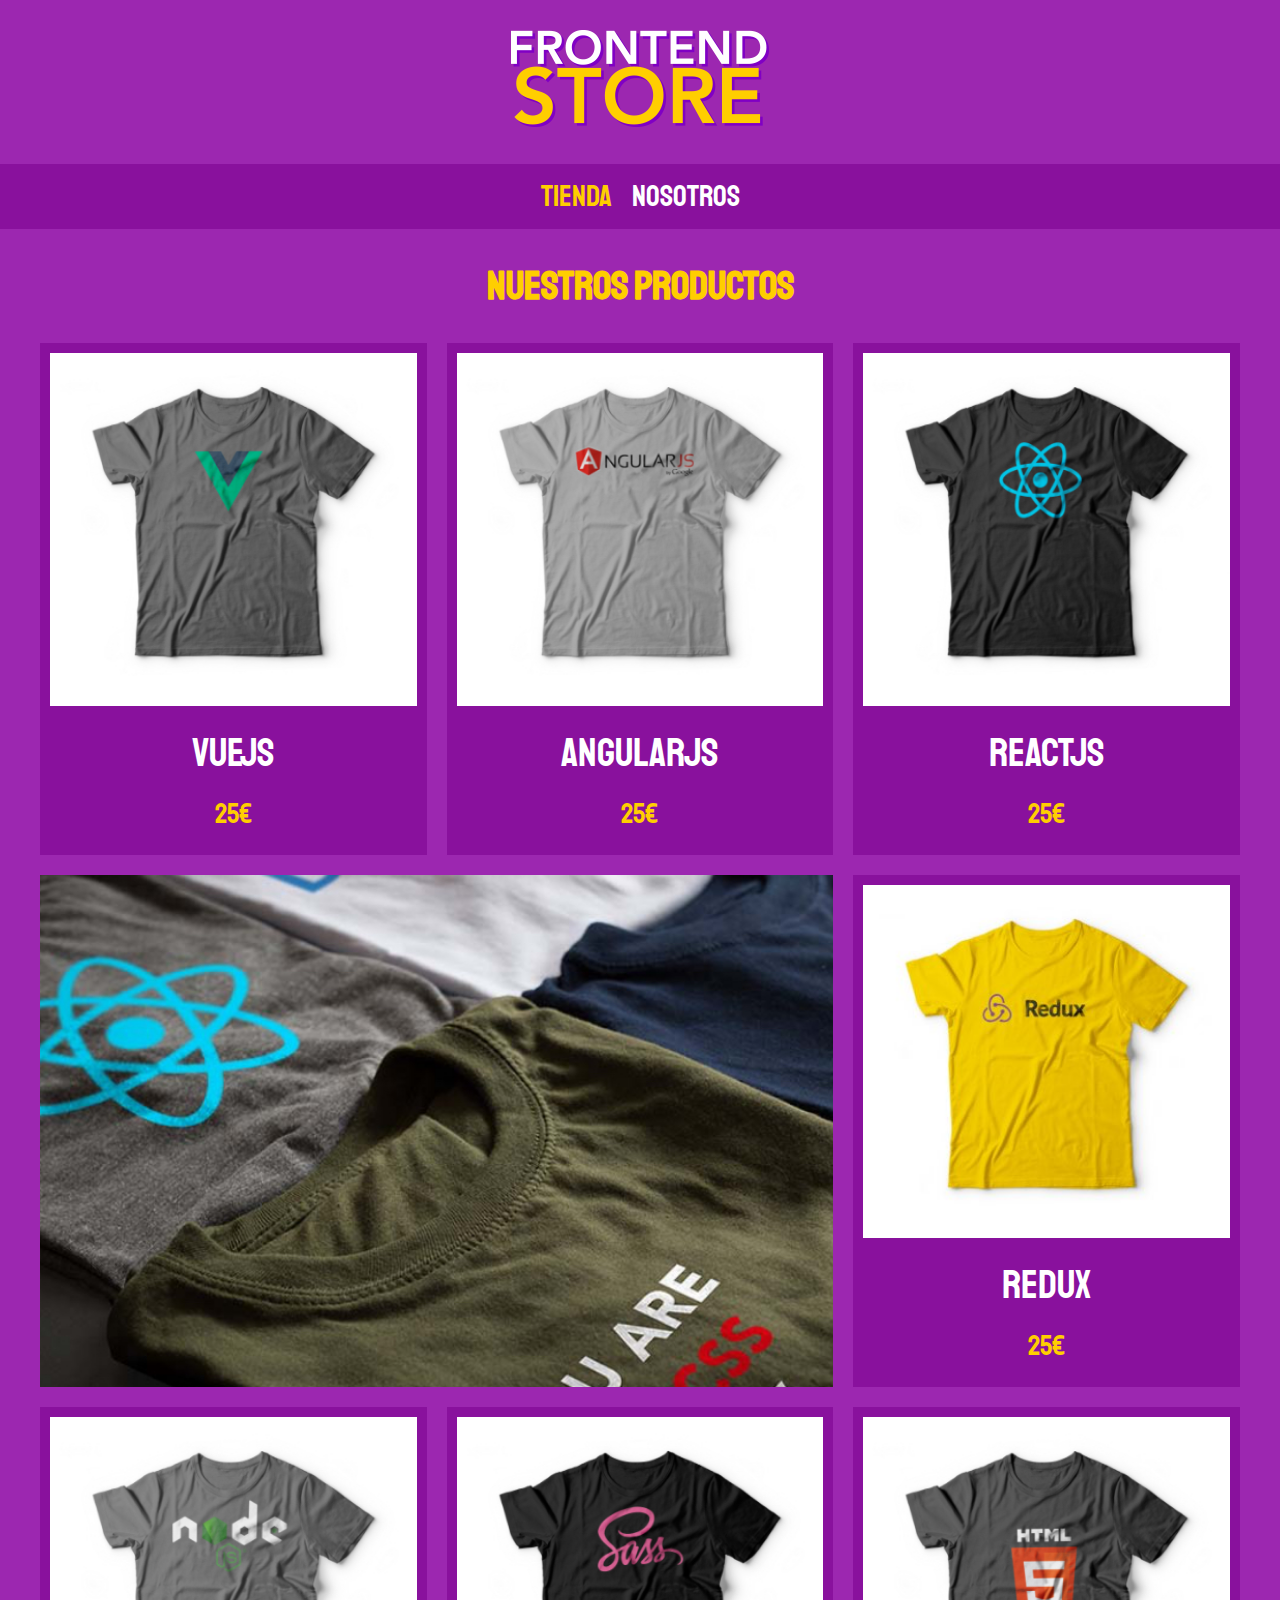
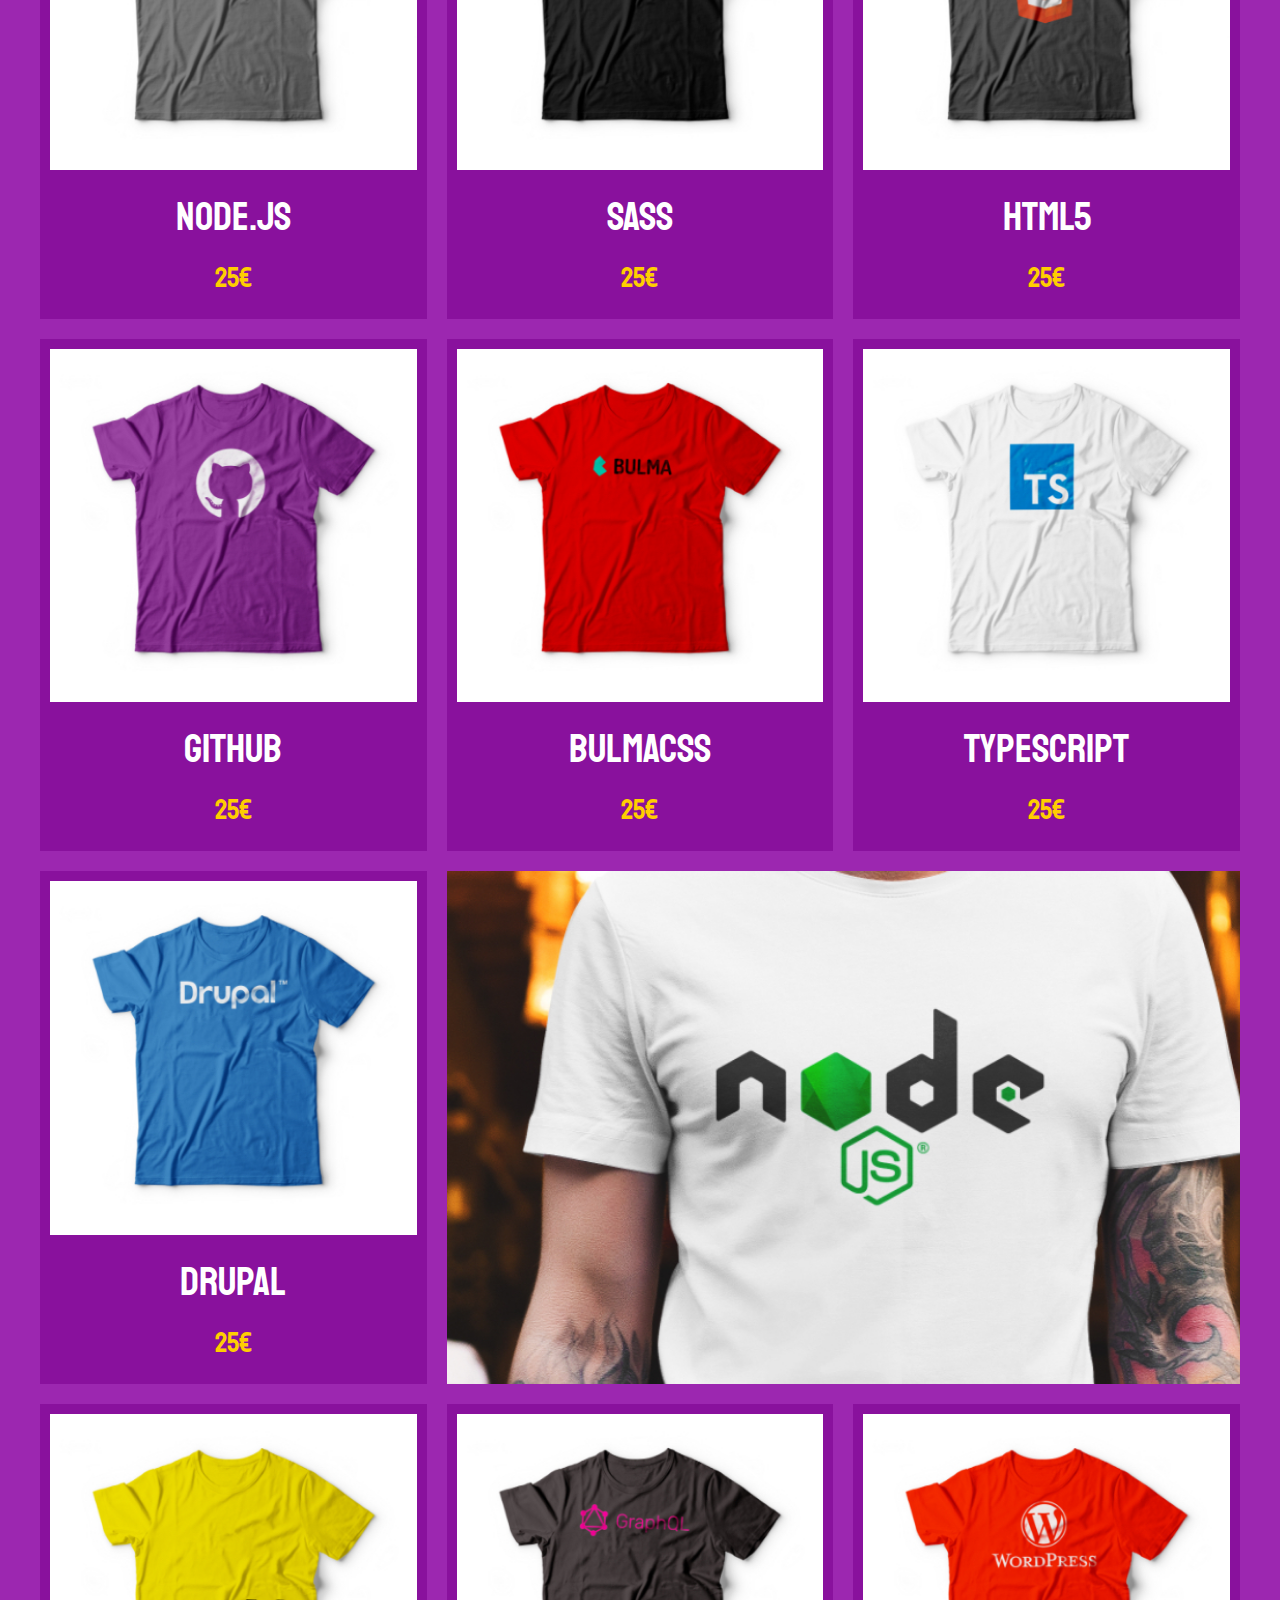
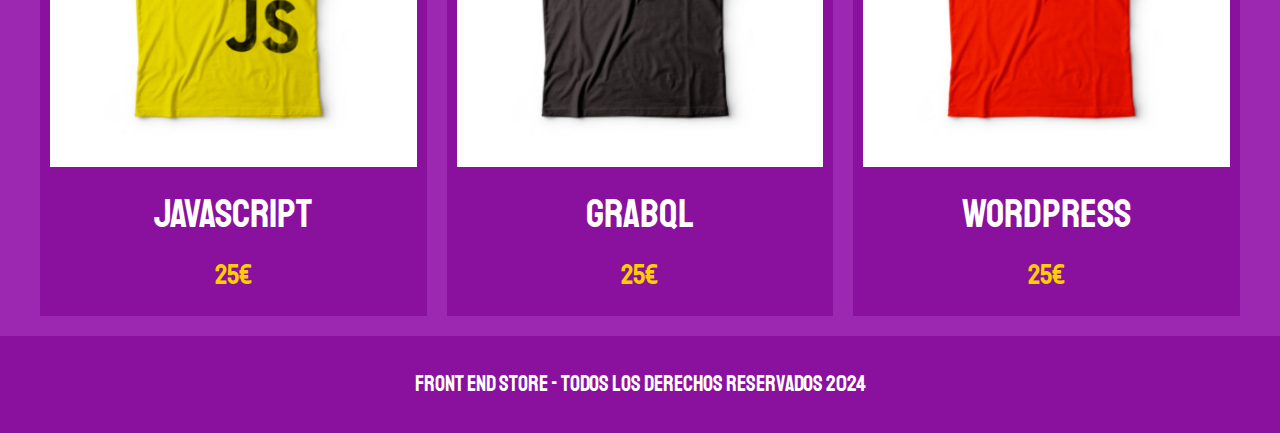
<file: index.html>
<!DOCTYPE html>
<html lang="en">
  <head>
    <meta charset="UTF-8" />
    <meta name="viewport" content="width=device-width, initial-scale=1.0" />
    <title>FrontEnd Store</title>
    <link rel="stylesheet" href="css/normalize.css" />
    <link rel="preconnect" href="https://fonts.googleapis.com" />
    <link rel="preconnect" href="https://fonts.gstatic.com" crossorigin />
    <link
      href="https://fonts.googleapis.com/css2?family=Staatliches&display=swap"
      rel="stylesheet"
    />
    <link rel="stylesheet" href="css/styles.css" />
  </head>
  <body>
    <header class="header">
      <a href="index.html">
        <img class="header__logo" src="img/logo.png" alt="Logotipo" />
      </a>
    </header>

    <nav class="navegacion">
      <a class="navegacion__enlace navegacion__enlace--activo" href="index.html"
        >Tienda</a
      >
      <a class="navegacion__enlace" href="nosotros.html">Nosotros</a>
    </nav>

    <main class="contenedor">
      <h1>Nuestros Productos</h1>

      <div class="grid">
        <div class="producto">
          <a href="producto.html">
            <img class="producto__imagen" src="img/1.jpg" alt="imagen camisa" />
            <div class="producto__informacion">
              <p class="producto__nombre">VueJS</p>
              <p class="producto__precio">25€</p>
            </div>
          </a>
        </div>
        <!-- .producto -->
        <div class="producto">
          <a href="producto.html">
            <img class="producto__imagen" src="img/2.jpg" alt="imagen camisa" />
            <div class="producto__informacion">
              <p class="producto__nombre">AngularJS</p>
              <p class="producto__precio">25€</p>
            </div>
          </a>
        </div>
        <!-- .producto -->
        <div class="producto">
          <a href="producto.html">
            <img class="producto__imagen" src="img/3.jpg" alt="imagen camisa" />
            <div class="producto__informacion">
              <p class="producto__nombre">ReactJS</p>
              <p class="producto__precio">25€</p>
            </div>
          </a>
        </div>
        <!-- .producto -->
        <div class="producto">
          <a href="producto.html">
            <img class="producto__imagen" src="img/4.jpg" alt="imagen camisa" />
            <div class="producto__informacion">
              <p class="producto__nombre">Redux</p>
              <p class="producto__precio">25€</p>
            </div>
          </a>
        </div>
        <!-- .producto -->
        <div class="producto">
          <a href="producto.html">
            <img class="producto__imagen" src="img/5.jpg" alt="imagen camisa" />
            <div class="producto__informacion">
              <p class="producto__nombre">Node.js</p>
              <p class="producto__precio">25€</p>
            </div>
          </a>
        </div>
        <!-- .producto -->
        <div class="producto">
          <a href="producto.html">
            <img class="producto__imagen" src="img/6.jpg" alt="imagen camisa" />
            <div class="producto__informacion">
              <p class="producto__nombre">SASS</p>
              <p class="producto__precio">25€</p>
            </div>
          </a>
        </div>
        <!-- .producto -->
        <div class="producto">
          <a href="producto.html">
            <img class="producto__imagen" src="img/7.jpg" alt="imagen camisa" />
            <div class="producto__informacion">
              <p class="producto__nombre">HTML5</p>
              <p class="producto__precio">25€</p>
            </div>
          </a>
        </div>
        <!-- .producto -->
        <div class="producto">
          <a href="producto.html">
            <img class="producto__imagen" src="img/8.jpg" alt="imagen camisa" />
            <div class="producto__informacion">
              <p class="producto__nombre">Github</p>
              <p class="producto__precio">25€</p>
            </div>
          </a>
        </div>
        <!-- .producto -->
        <div class="producto">
          <a href="producto.html">
            <img class="producto__imagen" src="img/9.jpg" alt="imagen camisa" />
            <div class="producto__informacion">
              <p class="producto__nombre">BulmaCSS</p>
              <p class="producto__precio">25€</p>
            </div>
          </a>
        </div>
        <!-- .producto -->
        <div class="producto">
          <a href="producto.html">
            <img
              class="producto__imagen"
              src="img/10.jpg"
              alt="imagen camisa"
            />
            <div class="producto__informacion">
              <p class="producto__nombre">TypeScript</p>
              <p class="producto__precio">25€</p>
            </div>
          </a>
        </div>
        <!-- .producto -->
        <div class="producto">
          <a href="producto.html">
            <img
              class="producto__imagen"
              src="img/11.jpg"
              alt="imagen camisa"
            />
            <div class="producto__informacion">
              <p class="producto__nombre">Drupal</p>
              <p class="producto__precio">25€</p>
            </div>
          </a>
        </div>
        <!-- .producto -->
        <div class="producto">
          <a href="producto.html">
            <img
              class="producto__imagen"
              src="img/12.jpg"
              alt="imagen camisa"
            />
            <div class="producto__informacion">
              <p class="producto__nombre">JavaScript</p>
              <p class="producto__precio">25€</p>
            </div>
          </a>
        </div>
        <!-- .producto -->
        <div class="producto">
          <a href="producto.html">
            <img
              class="producto__imagen"
              src="img/13.jpg"
              alt="imagen camisa"
            />
            <div class="producto__informacion">
              <p class="producto__nombre">GrabQL</p>
              <p class="producto__precio">25€</p>
            </div>
          </a>
        </div>
        <!-- .producto -->
        <div class="producto">
          <a href="producto.html">
            <img
              class="producto__imagen"
              src="img/14.jpg"
              alt="imagen camisa"
            />
            <div class="producto__informacion">
              <p class="producto__nombre">Wordpress</p>
              <p class="producto__precio">25€</p>
            </div>
          </a>
        </div>
        <!-- .producto -->

        <div class="grafico grafico--camisas"></div>
        <div class="grafico grafico--node"></div>
      </div>
    </main>

    <footer class="footer">
      <p class="footer__texto">
        Front End Store - Todos los derechos reservados 2024
      </p>
    </footer>
  </body>
</html>
</file>
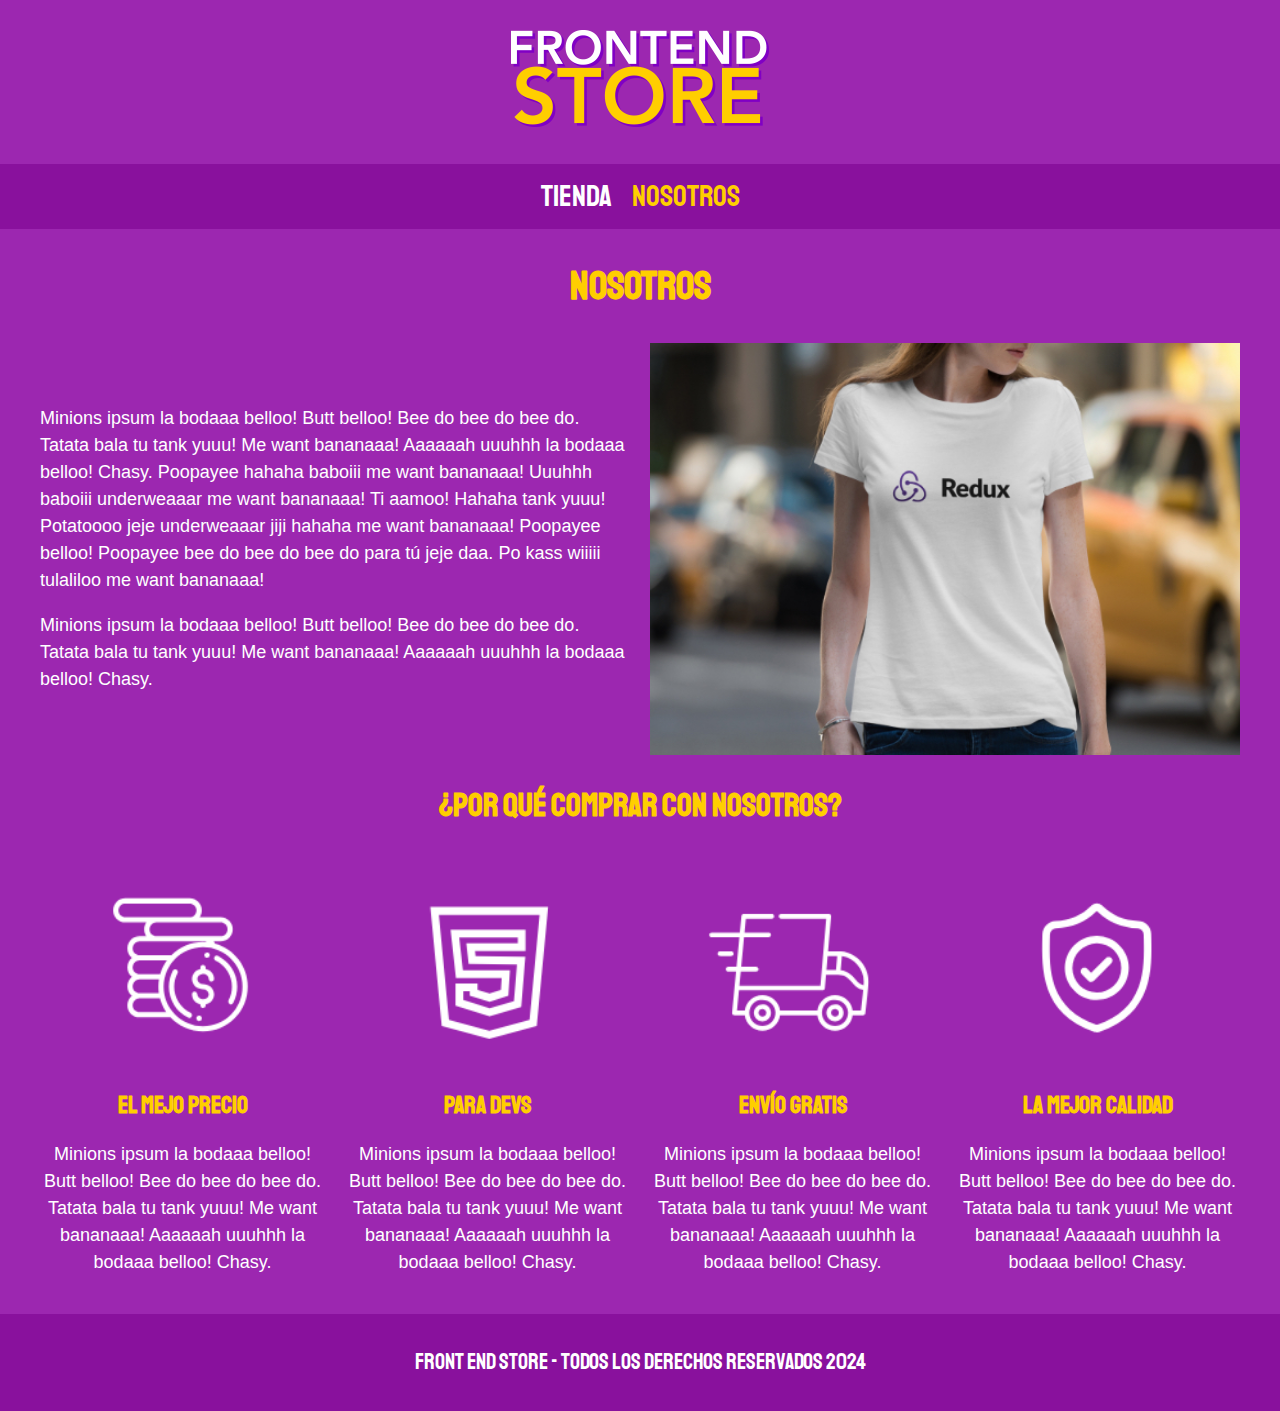
<file: nosotros.html>
<!DOCTYPE html>
<html lang="en">
  <head>
    <meta charset="UTF-8" />
    <meta name="viewport" content="width=device-width, initial-scale=1.0" />
    <title>FrontEnd Store</title>
    <link rel="stylesheet" href="css/normalize.css" />
    <link rel="preconnect" href="https://fonts.googleapis.com" />
    <link rel="preconnect" href="https://fonts.gstatic.com" crossorigin />
    <link
      href="https://fonts.googleapis.com/css2?family=Staatliches&display=swap"
      rel="stylesheet"
    />
    <link rel="stylesheet" href="css/styles.css" />
  </head>
  <body>
    <header class="header">
      <a href="index.html">
        <img class="header__logo" src="img/logo.png" alt="Logotipo" />
      </a>
    </header>

    <nav class="navegacion">
      <a class="navegacion__enlace" href="index.html">Tienda</a>
      <a
        class="navegacion__enlace navegacion__enlace--activo"
        href="nosotros.html"
        >Nosotros</a
      >
    </nav>

    <main class="contenedor">
      <h1>Nosotros</h1>

      <div class="nosotros">
        <div class="nosotros__contenido">
          <p>
            Minions ipsum la bodaaa belloo! Butt belloo! Bee do bee do bee do.
            Tatata bala tu tank yuuu! Me want bananaaa! Aaaaaah uuuhhh la bodaaa
            belloo! Chasy. Poopayee hahaha baboiii me want bananaaa! Uuuhhh
            baboiii underweaaar me want bananaaa! Ti aamoo! Hahaha tank yuuu!
            Potatoooo jeje underweaaar jiji hahaha me want bananaaa! Poopayee
            belloo! Poopayee bee do bee do bee do para tú jeje daa. Po kass
            wiiiii tulaliloo me want bananaaa!
          </p>

          <p>
            Minions ipsum la bodaaa belloo! Butt belloo! Bee do bee do bee do.
            Tatata bala tu tank yuuu! Me want bananaaa! Aaaaaah uuuhhh la bodaaa
            belloo! Chasy.
          </p>
        </div>
        <img
          class="nosotros__imagen"
          src="img/nosotros.jpg"
          alt="imagen nosotros"
        />
      </div>
    </main>

    <section class="contenedor comprar">
      <h2 class="comprar__titulo">¿Por qué comprar con nosotros?</h2>

      <div class="bloques">
        <div class="bloque">
          <img
            class="bloque__imagen"
            src="img/icono_1.png"
            alt="Por qué comprar"
          />
          <h3 class="bloque__titulo">El mejo precio</h3>
          <p>
            Minions ipsum la bodaaa belloo! Butt belloo! Bee do bee do bee do.
            Tatata bala tu tank yuuu! Me want bananaaa! Aaaaaah uuuhhh la bodaaa
            belloo! Chasy.
          </p>
        </div>
        <!-- bloque -->

        <div class="bloque">
          <img
            class="bloque__imagen"
            src="img/icono_2.png"
            alt="Por qué comprar"
          />
          <h3 class="bloque__titulo">Para devs</h3>
          <p>
            Minions ipsum la bodaaa belloo! Butt belloo! Bee do bee do bee do.
            Tatata bala tu tank yuuu! Me want bananaaa! Aaaaaah uuuhhh la bodaaa
            belloo! Chasy.
          </p>
        </div>
        <!-- bloque -->

        <div class="bloque">
          <img
            class="bloque__imagen"
            src="img/icono_3.png"
            alt="Por qué comprar"
          />
          <h3 class="bloque__titulo">Envío gratis</h3>
          <p>
            Minions ipsum la bodaaa belloo! Butt belloo! Bee do bee do bee do.
            Tatata bala tu tank yuuu! Me want bananaaa! Aaaaaah uuuhhh la bodaaa
            belloo! Chasy.
          </p>
        </div>
        <!-- bloque -->

        <div class="bloque">
          <img
            class="bloque__imagen"
            src="img/icono_4.png"
            alt="Por qué comprar"
          />
          <h3 class="bloque__titulo">La mejor Calidad</h3>
          <p>
            Minions ipsum la bodaaa belloo! Butt belloo! Bee do bee do bee do.
            Tatata bala tu tank yuuu! Me want bananaaa! Aaaaaah uuuhhh la bodaaa
            belloo! Chasy.
          </p>
        </div>
        <!-- bloque -->
      </div>
      <!-- bloques -->
    </section>

    <footer class="footer">
      <p class="footer__texto">
        Front End Store - Todos los derechos reservados 2024
      </p>
    </footer>
  </body>
</html>
</file>
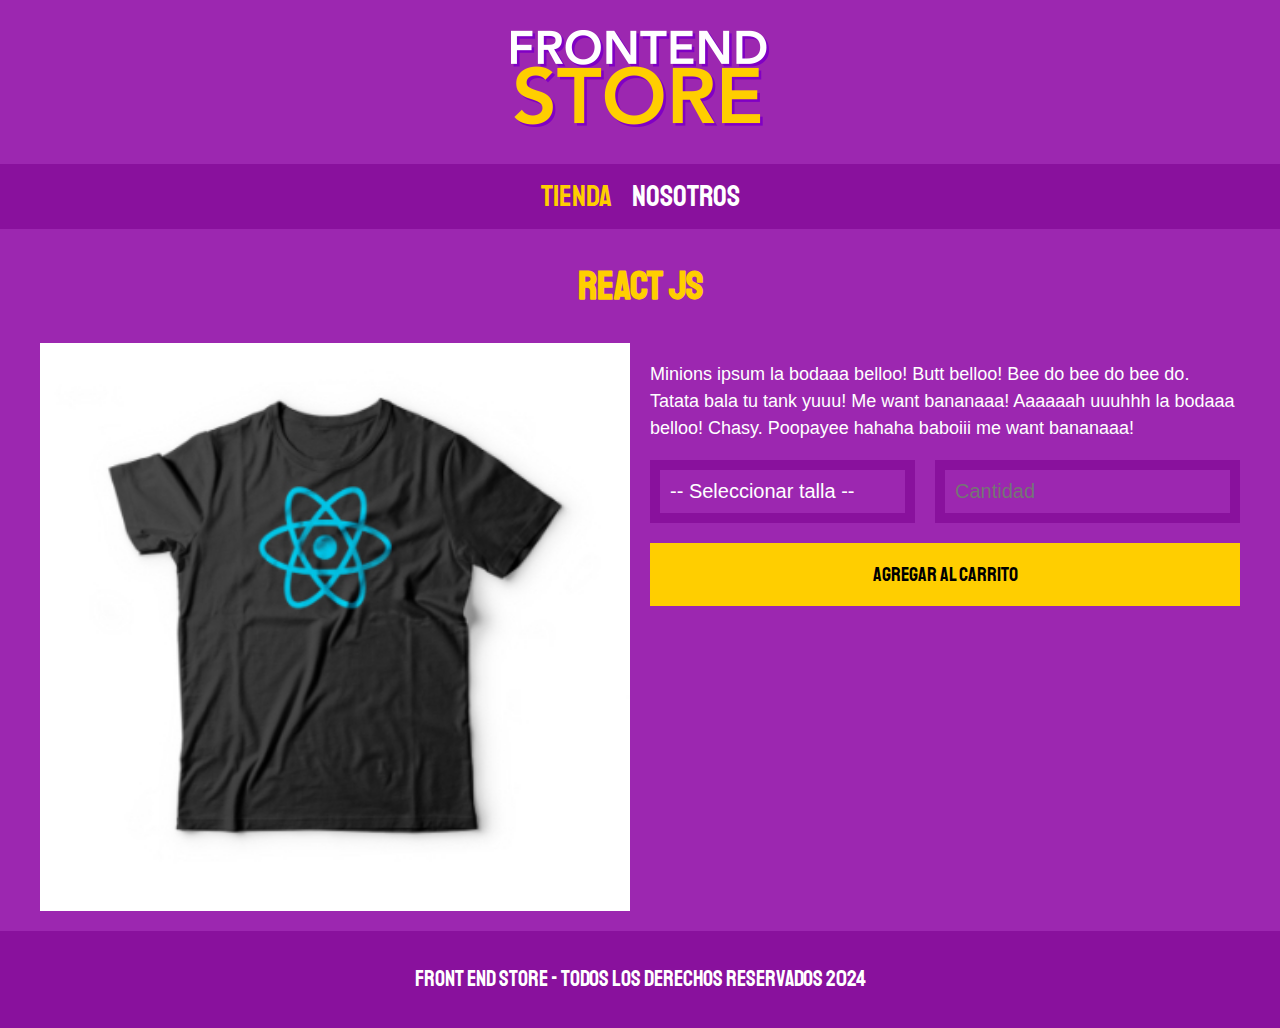
<file: producto.html>
<!DOCTYPE html>
<html lang="en">
  <head>
    <meta charset="UTF-8" />
    <meta name="viewport" content="width=device-width, initial-scale=1.0" />
    <title>FrontEnd Store</title>
    <link rel="stylesheet" href="css/normalize.css" />
    <link rel="preconnect" href="https://fonts.googleapis.com" />
    <link rel="preconnect" href="https://fonts.gstatic.com" crossorigin />
    <link
      href="https://fonts.googleapis.com/css2?family=Staatliches&display=swap"
      rel="stylesheet"
    />
    <link rel="stylesheet" href="css/styles.css" />
  </head>
  <body>
    <header class="header">
      <a href="index.html">
        <img class="header__logo" src="img/logo.png" alt="Logotipo" />
      </a>
    </header>

    <nav class="navegacion">
      <a class="navegacion__enlace navegacion__enlace--activo" href="index.html"
        >Tienda</a
      >
      <a class="navegacion__enlace" href="nosotros.html">Nosotros</a>
    </nav>

    <main class="contenedor">
      <h1>React JS</h1>

      <div class="camisa">
        <img class="camisa__imagen" src="img/3.jpg" alt="Imagen del Producto" />
        <div class="camisa__contenido">
          <p>
            Minions ipsum la bodaaa belloo! Butt belloo! Bee do bee do bee do.
            Tatata bala tu tank yuuu! Me want bananaaa! Aaaaaah uuuhhh la bodaaa
            belloo! Chasy. Poopayee hahaha baboiii me want bananaaa!
          </p>

          <form class="formulario">
            <select class="formulario__campo">
              <option disabled selected>-- Seleccionar talla --</option>
              <option>Chica</option>
              <option>Mediana</option>
              <option>Grande</option>
            </select>
            <input
              class="formulario__campo"
              type="number"
              placeholder="Cantidad"
              min="1"
            />
            <input
              class="formulario__submit"
              type="submit"
              value="Agregar al Carrito"
            />
          </form>
        </div>
      </div>
    </main>

    <footer class="footer">
      <p class="footer__texto">
        Front End Store - Todos los derechos reservados 2024
      </p>
    </footer>
  </body>
</html>
</file>
<file: css/styles.css>
:root {
    --primario: #9c27b0;
    --primarioOscuro: #89119D;
    --secundario: #FFCE00;
    --secundarioOscuro: rgb(233, 287, 2);
    --blanco: #FFF;
    --negro: #000;
    
    --fuentePrincipal: "Staatliches", sans-serif;
}

/* apply a natural box layout model to all elements, but allowing components to change */
html {
    box-sizing: border-box;
    font-size: 62.5%;

}

*, *:before, *:after {
    box-sizing: inherit;
}


/* Globales */
body {
    background-color: var(--primario);
    font-size: 1.6rem;
    line-height: 1.5;

}

p {
    font-size: 1.8rem;
    font-family: Arial, Helvetica, sans-serif;
    color: var(--blanco);

}

a {
    text-decoration: none;
}

img {
    width: 100%;
}

.contenedor {
    max-width: 120rem;
    margin: 0 auto;

}

h1, h2, h3 {
    text-align: center;
    color: var(--secundario);
    font-family: var(--fuentePrincipal);
}

h1 {
    font-size: 4rem;
}

h2 {
    font-size: 3.2rem;
}

h3 {
    font-size: 2.4rem;
}


/* Header */

.header {
    display: flex;
    justify-content: center;
}

.header__logo {
    margin: 3rem 0;
}

/* Footer */

.footer {
    background-color: var(--primarioOscuro);
    padding: 1rem 0;
    margin-top: 2rem;
}

.footer__texto {
    font-family: var(--fuentePrincipal);
    text-align: center;
    font-size: 2.2rem;
}


/* Navegacion */

.navegacion {
    background-color: var(--primarioOscuro);
    padding: 1rem 0;
    display: flex;
    justify-content: center;
    gap: 2rem;
}

.navegacion__enlace {
    font-family: var(--fuentePrincipal);
    color: var(--blanco);
    font-size: 3rem;
}

.navegacion__enlace--activo,
.navegacion__enlace:hover {
    color: var(--secundario);
}

/* Grid */

.grid {
    display: grid;
    grid-template-columns: repeat(2, 1fr);
    gap: 2rem;
}

@media (min-width: 768px) {
    .grid {
        grid-template-columns: repeat(3, 1fr);
    }
    
}

/* Productos */

.producto {
    background-color: var(--primarioOscuro);
    padding: 1rem;
}

/* .producto__imagen {
    width: 100%;
} */

.producto__informacion {

}

.producto__nombre {
    font-size: 4rem;
}

.producto__precio {
    font-size: 2.8rem;
    color: var(--secundario);
}   

.producto__nombre,
.producto__precio {
    font-family:  var(--fuentePrincipal);
    margin: 1rem 0;
    text-align: center;
    line height: 1.2;
}

/* Gráficos */

.grafico {
    min-height: 30rem;
    background-repeat: no-repeat;
    background-size: cover;
    grid-column: 1 / 3;
}

.grafico--camisas {
    grid-row: 2 / 3; 
    background-image: url(../img/grafico1.jpg);
}

.grafico--node {
    background-image: url(../img/grafico2.jpg);
    grid-row: 8 / 9;
}


@media (min-width: 768px) {
    .grafico--node {
        grid-row: 5 / 6;
        grid-column: 2 / 4;
            }
 }


/* Nosotros */

.nosotros {
    display: grid;
    grid-template-rows: repeat(2, auto);
}

.nosotros__contenido {
    align-content: space-evenly;
}

@media (min-width: 768px) {
    .nosotros {
        grid-template-columns: repeat(2, 1fr);
        column-gap: 2rem;
    }
}

.nosotros__imagen {
    grid-row: 1 / 2;
  /*   width: 100%; */
}

@media (min-width: 768px) {
    .nosotros__imagen {
        grid-column: 2 / 3;
    }
}

/* Bloques */
.bloques {
    display: grid;
    grid-template-columns: repeat(2, 1fr);
    gap: 2rem;
}

@media (min-width: 768px) {
    .bloques {
        grid-template-columns: repeat(4, 1fr);
    }
}

.bloque {
    text-align: center;
}

/* .bloque__imagen {
    width: 100%;
} */

.bloque__titulo {
    margin: 0;
}


/* Página del producto */

@media (min-width: 768px) {

    .camisa {
        display: grid;
        grid-template-columns: repeat(2, 1fr);
        column-gap: 2rem;
    }
}

.formulario {
    display: grid;
    grid-template-columns: repeat(2, 1fr);
    gap: 2rem;
}

.formulario__campo {
/*     border-color: var(--primarioOscuro);
    border-width: 1rem;
    border-style: solid; es lo mismo que lo de abajo*/

    border: 1rem solid var(--primarioOscuro);
    background-color:transparent;
    color: var(--blanco);
    font-size: 2rem;
    font-family: Arial, Helvetica, sans-serif;
    padding: 1rem;
    appearance: none;
}

.formulario__submit {
    background-color: var(--secundario);
    border: none;
    font-size: 2rem;
    font-family: var(--fuentePrincipal);
    padding: 2rem;
    transition: background-color .3s ease;
    grid-column: 1 / 3;
}

.formulario__submit:hover {
    cursor:pointer;
    background-color: #c29c04;
}
</file>
